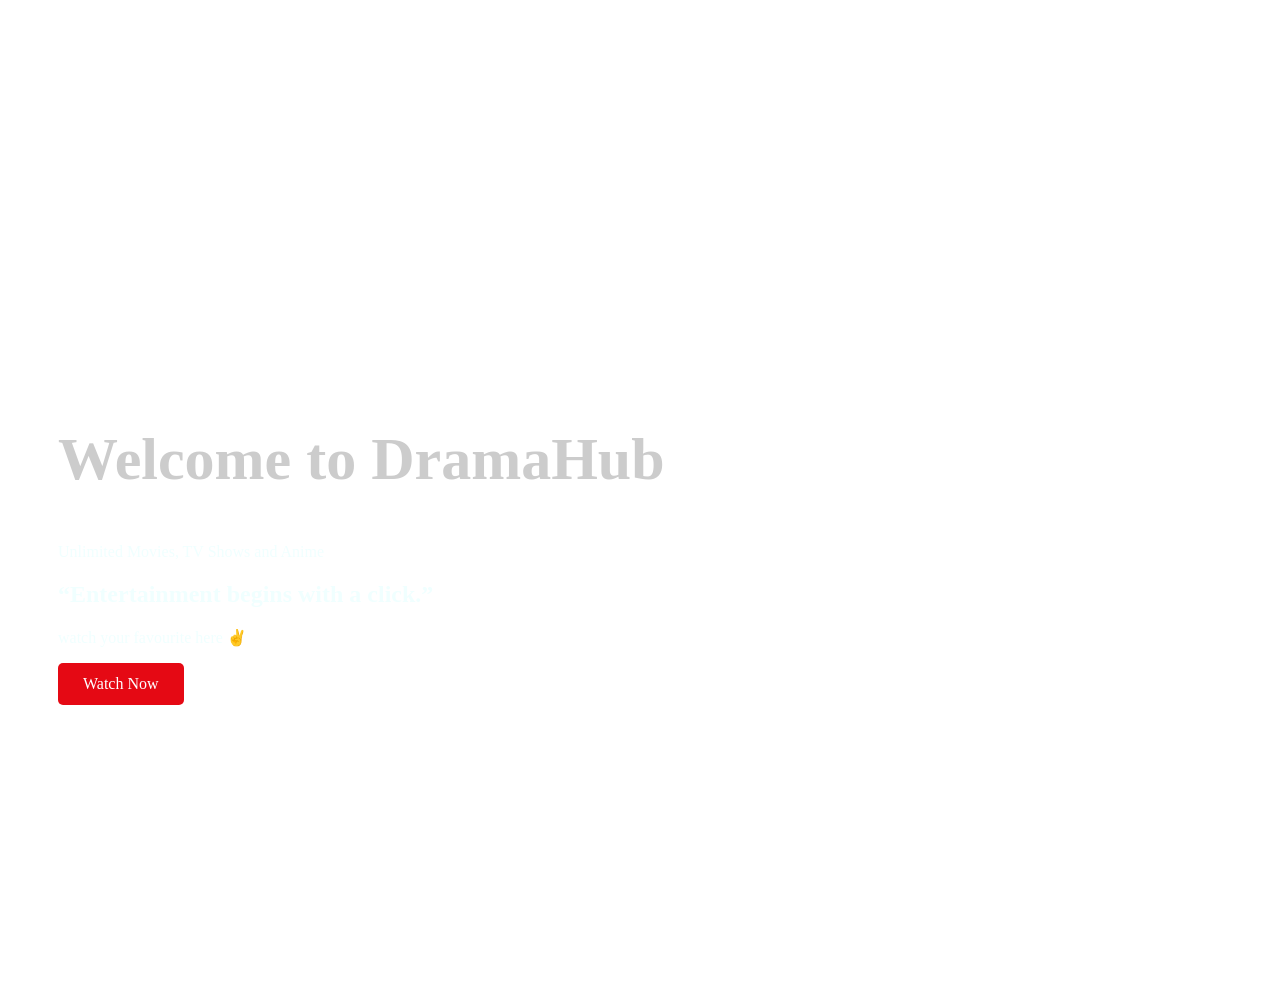
<file: index.html>
<!DOCTYPE html>
<html lang="en">
<head>
    <meta charset="UTF-8">
    <meta name="viewport" content="width=device-width, initial-scale=1.0">
    <title>hero</title>
     <link rel="stylesheet" href="project.css">
</head>
<body class="heropg">
       <section class="hero">
    <div class="hero-content">
        <h1>Welcome to DramaHub</h1>
        <p>Unlimited Movies, TV Shows and Anime</p>
        <h2 id ="hi"> “Entertainment begins with a click.”</h2>
    <p>watch your favourite here ✌️</p>
        <a href="login.html" class="btn">Watch Now</a>
    </div>
</body>
</html>
</file>
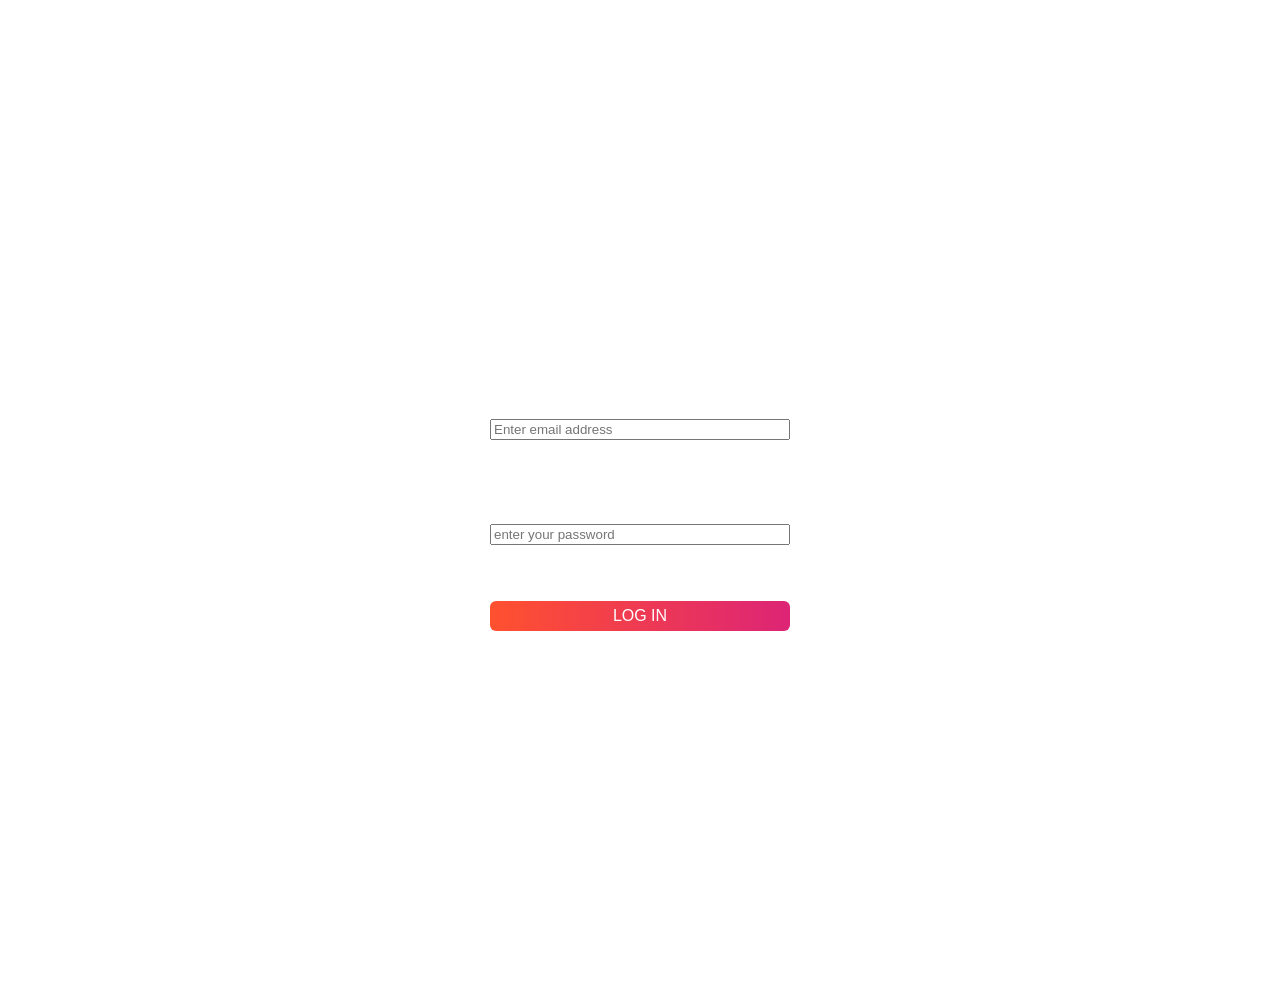
<file: login.html>
<!DOCTYPE html>
<html lang="en">
<head>
    <meta charset="UTF-8">
    <meta name="viewport" content="width=device-width, initial-scale=1.0">
    <title>login</title>
     <link rel="stylesheet" href="project.css">
     <script src="login.js"></script>
</head>
<body class ="loginpg">
    
<form id="login">
    <legend>LOGIN</legend>
    <label for="email">E-Mail</label>
    <input type="email" id="email" placeholder="Enter email address " title ="eg:abc@gmail.com" required><br><br>
    <label for="password">Password</label>
    <input type ="password" placeholder="enter your password"required><br><br>
    <button type="button" onclick="location.href='project.html'">LOG IN</button>
    <p>Don't have a account <b><u><a href=signup.html>signup</a></u></b></p>
</div>
<br>
</form>

    
</body>
</html>
</file>
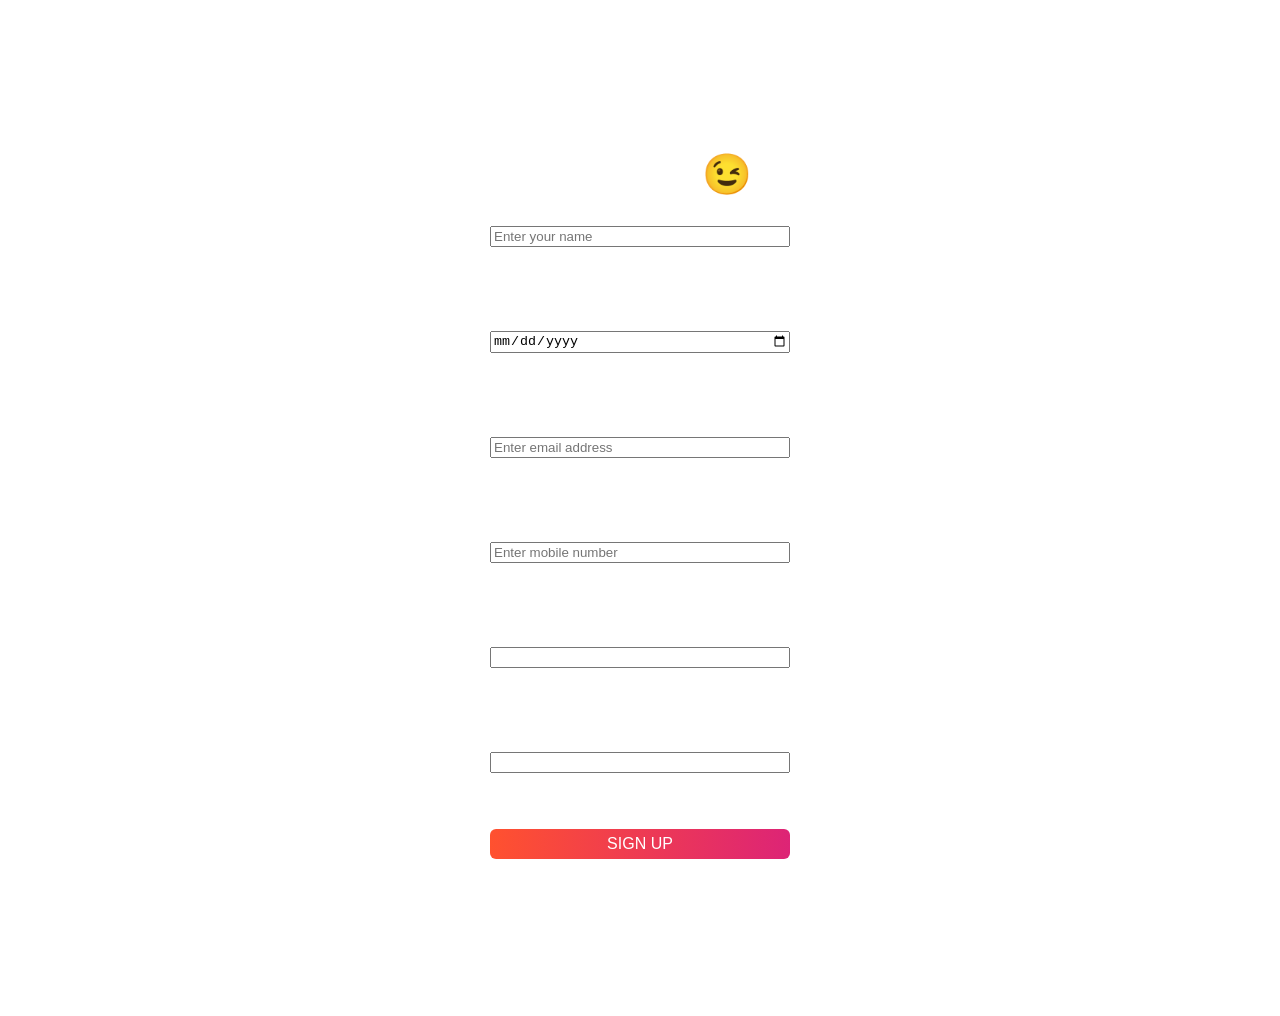
<file: signup.html>
<!DOCTYPE html>
<html lang="en">
<head>
<meta charset="UTF-8">
<meta name="viewport" content="width=device-width, initial-scale=1.0">
<title>Signup</title>
<link rel="stylesheet" href="project.css">
<script src="login.js"></script>>
</head>

<body class="signuppg">

<form id="signup">
<legend>SIGN UP!😉</legend>

<label>Name</label>
<input type="text" id="name" placeholder="Enter your name" required><br><br>

<label>Date of Birth</label>
<input type="date" id="age" required><br><br>

<label>E-Mail</label>
<input type="email" id="email" placeholder="Enter email address" required><br><br>

<label>Phone Number</label>
<input type="tel" id="phn" pattern="[6-9][0-9]{9}" placeholder="Enter mobile number" required><br><br>

<label>Create Password</label>
<input type="password" id="password"
pattern="(?=.*[0-9])(?=.*[!@#$%^&*]).{6,}"
title="Password must contain 6 characters, 1 number and 1 special character"
required><br><br>

<label>Confirm Password</label>
<input type="password" id="confirmPassword" required><br><br>

<button type="button" onclick="signupUser()">SIGN UP</button>

<p>Already have an account? <a href="login.html">login</a></p>

</form>

</body>
</html>
</file>
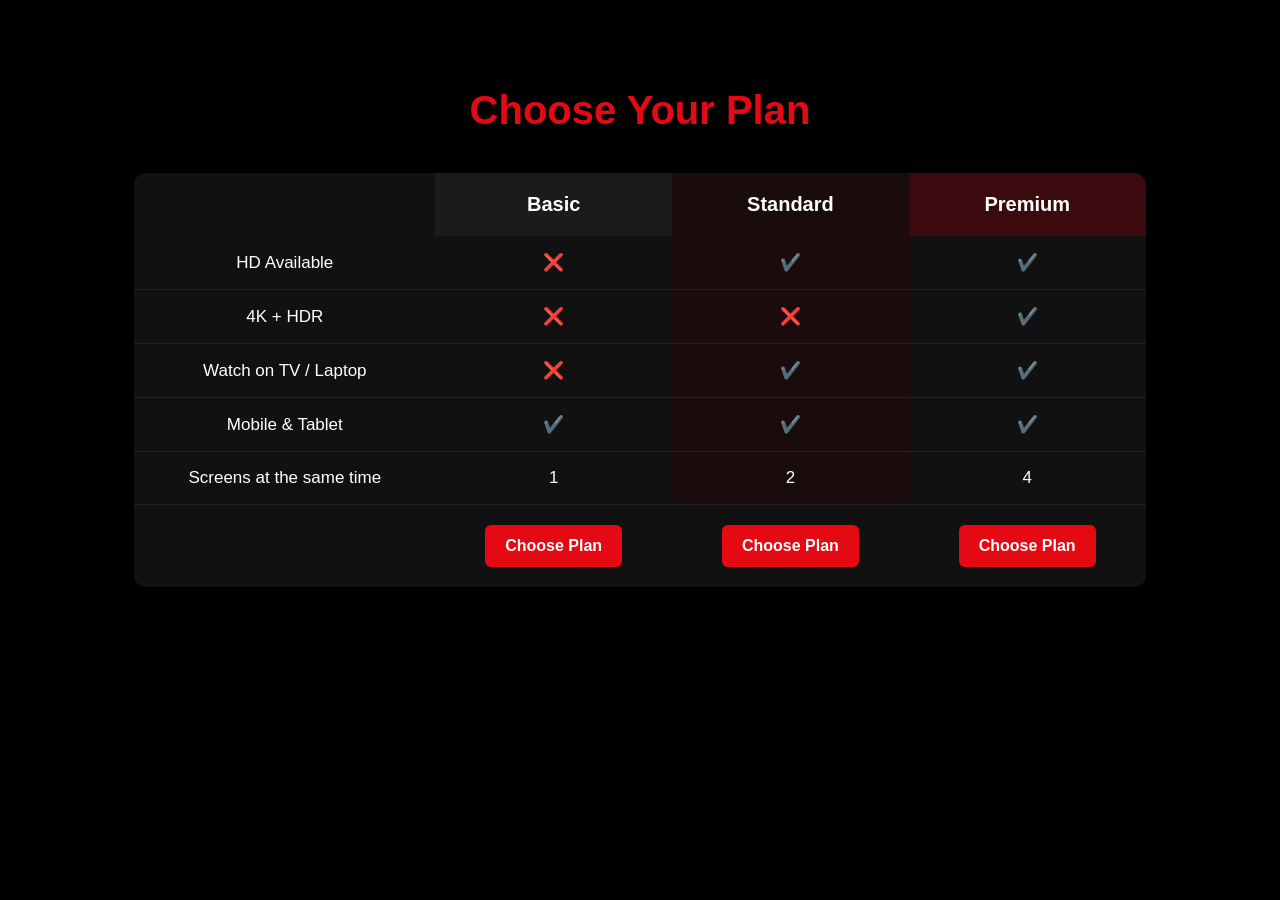
<file: subscribe.html>
<!DOCTYPE html>
<html>
<head>
<meta charset="UTF-8">
<title>Subscription</title>

<style>

body{
    background:#000;
    font-family:Arial, Helvetica, sans-serif;
    color:white;
}

.Subscription{
    width:80%;
    margin:auto;
    text-align:center;
    padding:40px;
}

.Subscription h3{
    font-size:40px;
    color:#e50914;
    margin-bottom:40px;
}

/* Table Container */
table{
    width:100%;
    border-collapse:collapse;
    background:#111;
    border-radius:12px;
    overflow:hidden;
}

/* Header */
th{
    padding:20px;
    font-size:20px;
    color:white;
}

/* Plan titles */
.basic{
    background:#1b1b1b;
}

.standard{
    background:#2a0d10;
}

.premium{
    background:#3b0a0e;
}

/* Cells */
td{
    padding:16px;
    border-bottom:1px solid #222;
    font-size:17px;
}

/* Highlight middle column like Netflix */
.standard,
td:nth-child(3){
    background:#1a0b0d;
}

/* Choose plan button */
.plan-btn{
    background:#e50914;
    border:none;
    padding:12px 20px;
    color:white;
    font-size:16px;
    font-weight:bold;
    border-radius:6px;
    cursor:pointer;
    transition:0.3s;
}

.plan-btn:hover{
    background:#ff1f2e;
    transform:scale(1.08);
    box-shadow:0 0 12px #e50914;
}

</style>

</head>

<body>

<section class="Subscription">

<h3>Choose Your Plan</h3>

<table>

<thead>
<tr>
<th></th>
<th class="basic">Basic</th>
<th class="standard">Standard</th>
<th class="premium">Premium</th>
</tr>



</thead>

<tbody>

<tr>
<td>HD Available</td>
<td>❌</td>
<td>✔️</td>
<td>✔️</td>
</tr>

<tr>
<td>4K + HDR</td>
<td>❌</td>
<td>❌</td>
<td>✔️</td>
</tr>

<tr>
<td>Watch on TV / Laptop</td>
<td>❌</td>
<td>✔️</td>
<td>✔️</td>
</tr>

<tr>
<td>Mobile & Tablet</td>
<td>✔️</td>
<td>✔️</td>
<td>✔️</td>
</tr>

<tr>
<td>Screens at the same time</td>
<td>1</td>
<td>2</td>
<td>4</td>
</tr>
<tr>
<th></th>
<th><button class="plan-btn">Choose Plan</button></th>
<th><button class="plan-btn">Choose Plan</button></th>
<th><button class="plan-btn">Choose Plan</button></th>
</tr>

</tbody>

</table>

</section>

</body>
</html>
</file>
<file: project.css>
body{
    background-color:white;
    margin-top: 90px;
    color:white;
}
button{
    width: 300px;          /* smaller width */
    padding: 6px 10px;     /* smaller padding */
    font-size: 16px;
    background: linear-gradient(to right,#ff512f,#dd2476);
    color: white;
    border: none;
    border-radius: 6px;
    cursor: pointer;          /* center horizontally */
    display: block;        /* needed for margin:auto to work */
    transition: 0.3s;
}


.btn{
display:inline-block;
padding:12px 25px;
background-color:#e50914;
color:white;
text-decoration:none;
border-radius:5px;
font-size:16px;
cursor:pointer;
}

.btn:hover{
background-color:#f6121d;
}
button:hover{
    background: linear-gradient(to right, #dd2476, #ff512f);
    transform: scale(1.1);
}

.hero{
    height: 100vh;
    background: url('https://www.plex.tv/wp-content/uploads/2025/03/Watch-Free-Hero-2048x1152-1.png') center/cover no-repeat;
    display: flex;
    align-items: center;
    padding-left: 50px;
    color: azure;
}

.hero h1{
    font-size: 60px;
    color: #ccc;
}
#he
{
    text-decoration: none;
}
#hi
{
    text-decoration: none;
}
#enter{
    background-color: rgb(110, 78, 170);
    border: solid 1px;
    border-radius: 2px;
    cursor: pointer;
    display: block;
margin: 20px auto;
    padding: 5px;
    transition: all 0.3s ease; 
    width:150px;
}
#enter:hover {
    background-color: rgb(161, 126, 231);
    cursor: grab;
}
#dark
{
    display: none;
}
.mode
{
    position: fixed;
    top: 15px;
    right: 20px;
    padding: 8px 12px;
    cursor: pointer;
    border-radius: 5px;
    font-size: 30px;
}
a:visited {
    color: inherit;
}
a {
    text-decoration: none;
    color: inherit;
}

.page{
    background:linear-gradient(to right,black, black);
    color: white;
    transition: 0.3s;

}
#dark:checked~.page{
background: linear-gradient(to left,white, white);
color: black;
}

#dark:checked ~ .page header {
    background-color: black;
}

#dark:checked ~ .page .navbar a {
    color: white;
}
header{
    color:aliceblue;
    position: fixed;
    top: 0;
    left: 0px;
    width: 100%;
    padding: 15px;
    background-color: black;
}
header h1{
    color: #e50909;   /* Netflix-style red */
    font-size: 40px;
    letter-spacing: 2px;
    margin: 0;
    transition: 0.3s;
    cursor: pointer;
}
.navbar
{
    text-decoration: none;
    color: yellow;
    padding: 10px;
   
}
.navbar a{
    text-decoration: none;
    color: white;
    margin: 0 20px;
}
    
.navbar a:hover
{
    color:yellow;
}

.list
{
    border-radius: 10px;
    padding:10px;
    font-size: 25px;
}
.task{
    display:flex;
     position:fixed;
    top:75px;
    left:-20px;
    width: 100%;
    padding: 15px 30px;
    background:linear-gradient(to right,black,black);
    font-family: 'Times New Roman', Times, serif;
    font-weight:bolder;
    font-size: 20px;
    transition: color 0.3s;
    margin: 0 20px;
    gap: 20px;
}
  .icon
  {
    position: fixed;
    top: 90px;
    right:30px;
    font-size: 50px;
    transition: 0.4s;
  } 
  .icon:hover{
    transform: rotate(360deg);
  }

@keyframes spin {
    from { transform: rotate(0deg); }
    to { transform: rotate(360deg); }
}

.icon.spin {
    animation: spin 2s linear infinite; /* keeps spinning */
}


.movie
{
    display: flex;
    height: auto;
    flex-direction: row;
    gap:15px;
    overflow-x: auto ; 
    scrollbar-width: none;  
    -ms-overflow-style: none;
}
.aa ,.show, .cartn ,.kdr{
    
    color:white;
    border-radius: 15px;
    max-width: auto;
    text-align: center;
    transition: transform 0.3s;
}
.aa:hover
{
    
     transform: scale(1.2);
     border: solid 2px white;
     background-color: rgb(119, 119, 119);
     cursor: pointer;;
}
.video-wrapper{
position:relative;
padding-bottom:56.25%;
height:0;
}

.video-wrapper iframe{
position:absolute;
width:100%;
height:100%;
}
.tvshows
{
    display: flex;
    flex-direction: row;
    gap: 15PX;
    overflow-x: auto;
    scrollbar-width: none;
    -ms-overflow-style:none;
}
.sub
{
    background:#e50914;
    border:none;
    height: 50px;
    width: 140px;
    padding:3px 5px;
    color:white;
    font-size:16px;
    font-weight:bold;
    border-radius:6px;
    cursor:pointer;
    transition:0.3s;
    margin-left: 100px;
}


.show:hover
{
     transform: scale(1.2);
      border: solid 2px white;
     background-color: rgb(119, 119, 119);
     cursor: pointer;;
}
.anime
{
    display: flex;
    flex-direction: row;
    gap: 15PX;
    overflow-x: auto;
    scrollbar-width: none;
    -ms-overflow-style:none;
}

.cartn:hover
{
     transform: scale(1.2);
      border: solid 2px white;
     background-color: rgb(119, 119, 119);
     cursor: pointer;;
}
.drama
{
    display: flex;
    flex-direction: row;
    gap: 15PX;
    overflow-x: auto;
    scrollbar-width: none;
    -ms-overflow-style:none;
}

.kdr:hover
{
     transform: scale(1.2);
      border: solid 2px white;
     background-color: rgb(119, 119, 119);
     cursor: pointer;
}


#login {
    height:100vh;
    display: flex;
    flex-direction: column;
    text-align: center;
    align-content: center;
    width: 300px;
    justify-content: center;
    font-size: 25px;
    margin:auto;
    border:white;
    border-radius: 5px;
    
}
.loginpg,.heropg
{
    background: url('https://www.plex.tv/wp-content/uploads/2025/03/Watch-Free-Hero-2048x1152-1.png') center/cover no-repeat;
}
legend
{
    font-family: Georgia, 'Times New Roman', Times, serif;
    font-size: 40px;
    font-weight: bolder;
}
.signuppg
{
    background: url('https://www.plex.tv/wp-content/uploads/2025/03/Watch-Free-Hero-2048x1152-1.png') center/cover no-repeat;
}
.review-box{
max-width:500px;
margin:auto;
padding:20px;
background:#111;
border-radius:10px;
}

.stars{
font-size:35px;
cursor:pointer;
color:gray;
}

.star.active{
color:gold;
}

textarea{
width:100%;
height:80px;
margin-top:10px;
padding:8px;
border-radius:5px;
}

#reviews{
margin-top:20px;
}

.review{
border-bottom:1px solid gray;
padding:10px 0;
}
   


#signup
{
    height:100vh;
    display: flex;
    flex-direction: column;
    text-align: center;
    align-content: center;
    justify-content: center;
    width:300px;
    font-size: 25px;
    margin:auto;
   
}
@media(max-width:500px){

#login , #signup{
    width:100%;
    padding: 15px;
    font: 15px;
}
.task{
    display: none;

}
.aa ,.show, .cartn ,.kdr
{
    border: solid 2px white;
    color:white;
    border-radius: 15px;
    text-align: center;
    transition: transform 0.3s;
}
.movie ,.tvshows ,.anime ,.drama{
    gap:5px
}
.media-container{
            max-width:auto;
            border: 1px solid;
            border-radius: 15px;
            margin: auto;
            padding:0.5em;



        }
        .video-wrapper {
    position: relative;
    padding-bottom: 56.25%;
    height: 0;
}

.video-wrapper iframe {
    position: absolute;
    width: auto;
    height: auto;
}


}
@media(max-width:350px){

#login , #signup{
    width:100%;
    padding: 15px;
    font: 15px;
}
.task{
    display: none;

}
.aa ,.show, .cartn ,.kdr
{
    height: 150px;
    width: 100px;
    border: solid 2px white;
    color:white;
    border-radius: 15px;
    text-align: center;
    transition: transform 0.3s;
}
.aa img {
height: 150px;
width:100px;
}
.movie ,.tvshows ,.anime ,.drama{
    gap:5px
}
.media-container{
            max-width:auto;
            border: 1px solid;
            border-radius: 15px;
            margin: auto;
            padding:0.5em;



        }
        .video-wrapper {
    position: relative;
    padding-bottom: 56.25%;
    height: 0;
}

.video-wrapper iframe {
    position: absolute;
    width: auto;
    height: auto;
}


}
</file>
